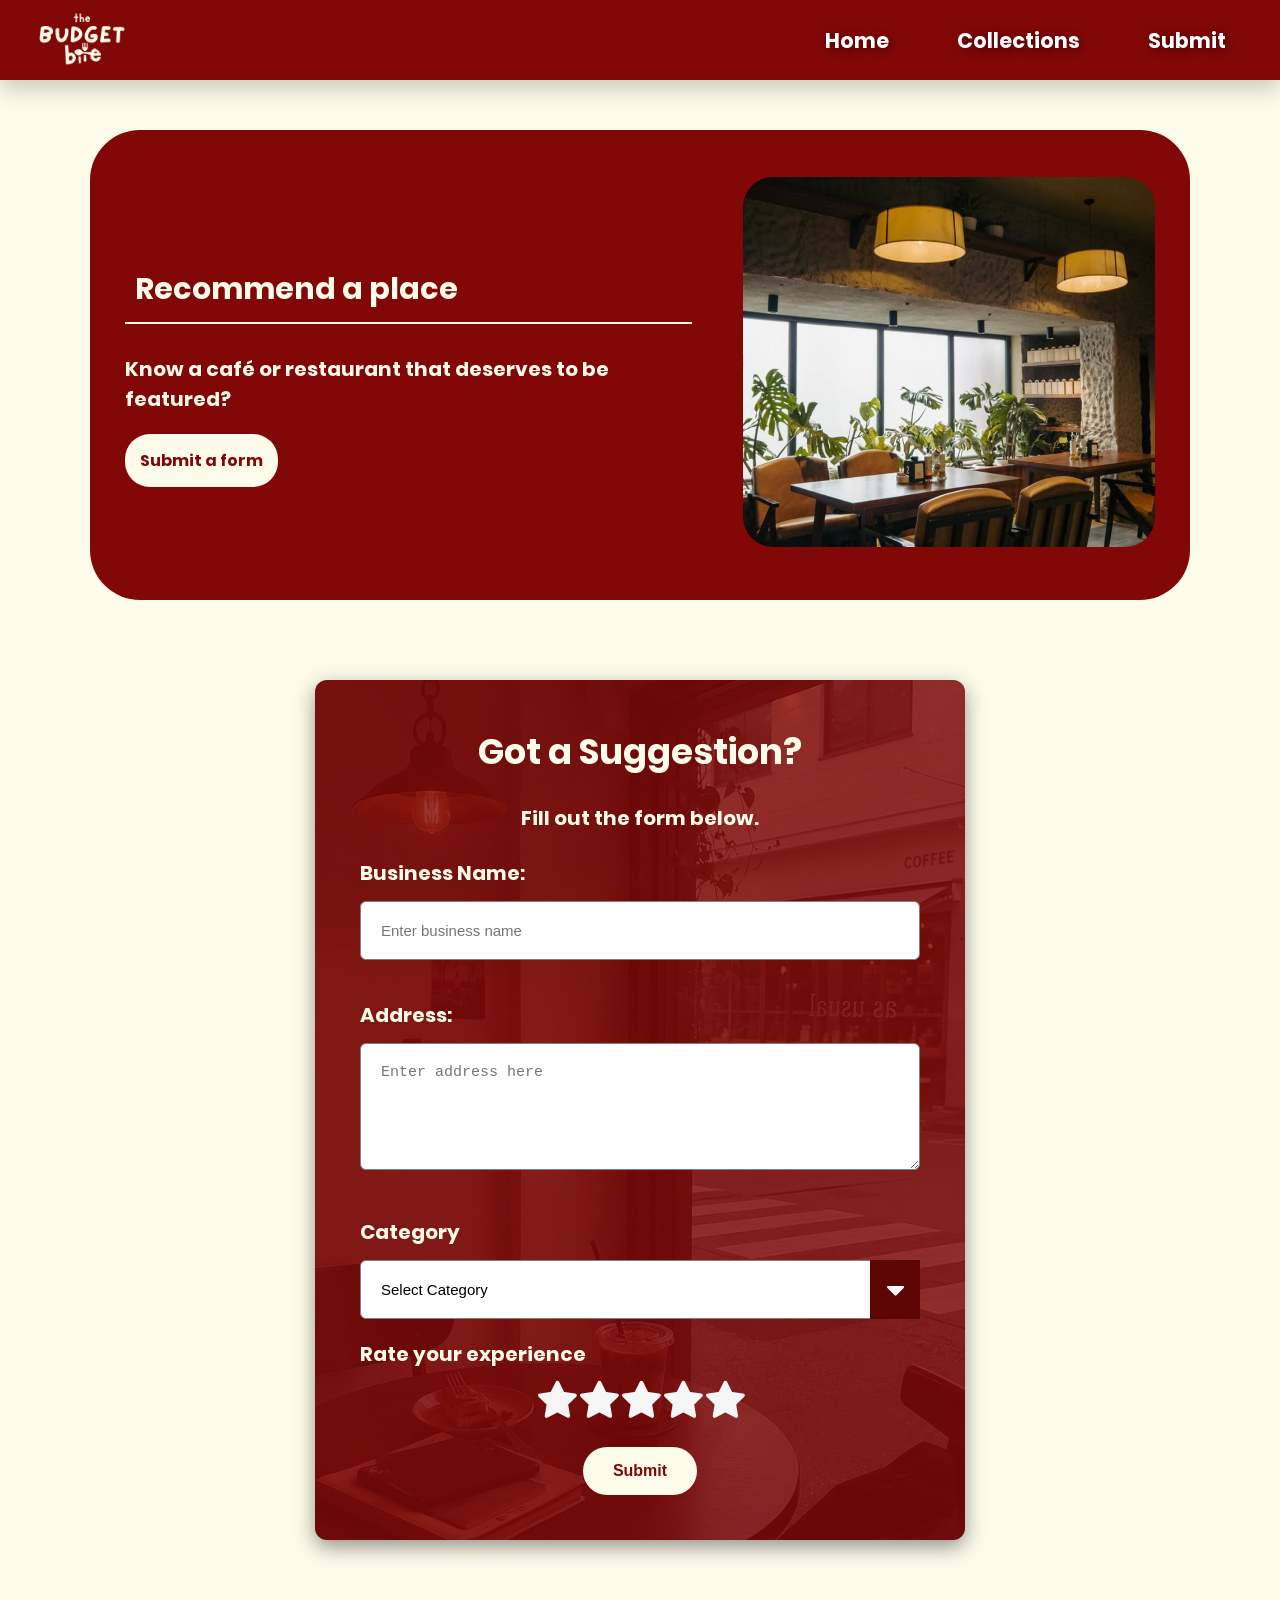
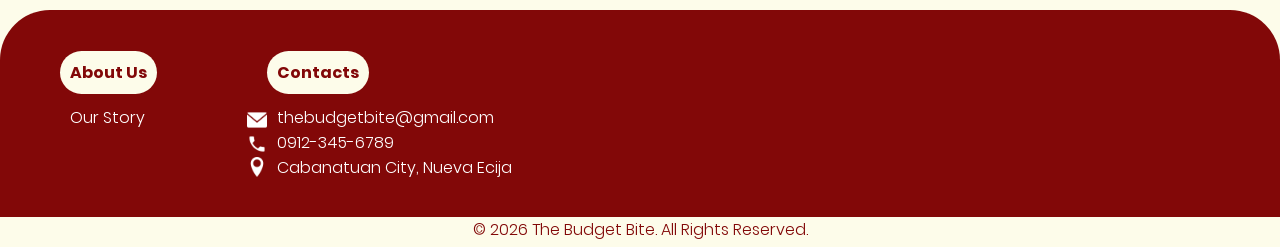
<file: submit.html>
<!DOCTYPE html>
<html lang="en">
<head>
    <meta charset="UTF-8">
    <meta name="viewport" content="width=device-width, initial-scale=1.0">
    <title>The Budget Bite | Submit</title>
    <!-- Font Awesome 4.7.0: external library sha ggamit para makapaglagay ng icons tulad ng stars at dropdown arrow sa page -->
    <link rel="stylesheet" href="https://cdnjs.cloudflare.com/ajax/libs/font-awesome/4.7.0/css/font-awesome.min.css">
    <link rel="stylesheet" href="nav.css">
    <link rel="stylesheet" href="submit.css">
    <link rel="stylesheet" href="footer.css">   
</head>
<body>
    <nav class="navbar">
        <div class="navbar-container">
            <a href="index.html" class="navbar-logo">
                <img src="logo/logo.png" alt="Logo" class="logo">
            </a>
            <button class="navbar-toggle">
                <span class="bar"></span>
                <span class="bar"></span>
                <span class="bar"></span>
            </button>
            <ul class="navbar-menu">
                <li><a href="index.html">Home</a></li>
                <li><a href="collections.html">Collections</a></li>
                <li><a href="submit.html">Submit</a></li>
            </ul>
        </div>
    </nav>
    <section class="hero">
        <div class="hero-content">
            <div class="hero-text">
                <h1 class="hero-title">Recommend a place</h1>
                <hr>
                <p class="hero-description">Know a café or restaurant that deserves to be featured?<br><br>
                <a href="#form" id="fillform">Submit a form</a>
                </p>
            </div>
            <div class="hero-image">
                <img src="background/recocafe.jpg" alt="Recommendations">
            </div>      
        </div>
    </section>
    <section class="form-submit" id="form">
        <form id="formSubmit" action="#" method="post">
        <h2>Got a Suggestion?</h2>

        <p>Fill out the form below.</p>

        <label for="bName">Business Name:</label><br>
        <input type="text" name="businessname" id="bName" placeholder="Enter business name" maxlength="100"><br><br>
        <label for="businessadd">Address:</label><br>
        <textarea id="businessadd" name="address" rows="5" cols="52" placeholder="Enter address here" maxlength="200"></textarea> <br><br>
        
        <div class="select-container">
        <label for="category">Category</label>
            <select class="category" id="category" name="category">
                <option value="">Select Category</option>
                <option value="cafe">Cafe</option>
                <option value="resto">Restaurant</option>
            </select>
            <!-- "fa" = para sa Font Awesome tapos yung "fa-caret-down" = yung sa dropdown arrow na ganito ▼
            yung i naman para ma-display yung icon -->
            <div class="icon-container">
                <i class="fa fa-caret-down"></i>
            </div>
        </div>
        <div class="rating">
                <div class="rating-label">Rate your experience</div>
                <div class="star-icon">
                    <input type="radio" name="rating" id="rating1" value="1">
                    <label for="rating1" class="fa fa-star"></label>
                    <input type="radio" name="rating" id="rating2" value="2">
                    <label for="rating2" class="fa fa-star"></label>
                    <input type="radio" name="rating" id="rating3" value="3">
                    <label for="rating3" class="fa fa-star"></label>
                    <input type="radio" name="rating" id="rating4" value="4">
                    <label for="rating4" class="fa fa-star"></label>
                    <input type="radio" name="rating" id="rating5" value="5">
                    <label for="rating5" class="fa fa-star"></label>
                <!-- "fa" =ginagamit para sa Font Awesome tapos yung "fa-star" =para makuha yung star icon na ginamit dito -->
                </div>
            </div>
        <div class="bttn">
            <button type="submit">Submit</button>
        </div>
    </form>
    <!-- Para sa dialog box -->
    <div class="overlay" id="overlay">
        <div class="dialog" role="dialog" aria-modal="true" aria-labelledby="messageTitle">
            <h2 id="messageTitle">Incomplete Information</h2>
            <p id="messageText">Please complete all information before submitting.</p>
            <button type="button" onclick="closeDialog()">Ok</button>
        </div>
    </div>
    </section>
<footer>
        <div class="ftr-container">
            <div class="ftr-about-us">
                <span id="about-us">About Us</span>
                <p id="our-story"><a href="our-story.html">Our Story</a></p>
            </div>
            <div class="ftr-contacts">
                <span id="contacts">Contacts</span>
                <p class="email">
                    <a href="mailto:thebudgetbites@gmail.com">thebudgetbite@gmail.com</a>
                </p>
                <p id="number">0912-345-6789</p>
                <p id="address">Cabanatuan City, Nueva Ecija</p>
                <div class="footer-icons">
                    <a href="mailto:thebudgetbites@gmail.com"><img src="footer icons/email.png"></a>
                    <img src="footer icons/phone.png">
                    <img src="footer icons/location.png">
                </div>
            </div>
        </div>    
    </footer>
    <div class="copyright">
        <p id="copyright-text">&copy 2026 The Budget Bite. All Rights Reserved.</p>
    </div>
    <script src="script.js"></script>
</body>
</html>
</file>
<file: nav.css>
@font-face {
    font-family: Poppins-Bold;
    src: url('fonts/poppins.bold.ttf') format('truetype');
}

@font-face {
    font-family: Poppins-Light;
    src: url('fonts/poppins.light.ttf') format('truetype');
}

* {
  margin: 0;
  padding: 0;
  box-sizing: border-box;
}

html {
    scroll-behavior: smooth;
    scroll-padding-top: 100px;
}

body {
  font-family: 'Poppins-Light', sans-serif;
  min-height: 100vh;
}

/* ito naman yung mismong lagayan */
.navbar {
    display: flex;
    align-items: center;
    justify-content: center;
    height: 80px;
    width: 100%;
    position: sticky;
    top: 0;
    background: #820808;
    box-shadow: 0 10px 20px rgba(0, 0, 0, 0.185);
    backdrop-filter: blur(10px);
    z-index: 999;
}

/* ito yung mga contents sa loob ng area ng nav bar */
.navbar-container {
    display: flex;
    align-items: center;
    justify-content: space-between;
    width: 100%;
    padding: 0 2rem;
    max-width: 1600px;
}

/* ito yung para sa dearmnzy */
.navbar-logo .logo{
    display: flex;
    align-items: center;
    display: block;
    max-height: 100px;
    width: auto;
    object-fit: contain;
}

/* para sa mga menu buttons, if wala ito, naka list order sila instead of nakapa horizontal */
.navbar-container .navbar-menu {
    display: flex;
    align-items: center;
    gap: 1.5rem;
    list-style: none;
}

/* para customized itsura ng menu button */
.navbar-container .navbar-menu li a {
    display: inline-flex;
    align-items: center;
    justify-content: center;
    color: #fff;
    text-decoration: none;
    font-size: 1.3rem;
    font-family: Poppins-Bold, sans-serif;
    font-weight: 500;
    padding: 3px 20px;
    border-radius: 20px;
    border: 2px solid transparent;
    background-color: transparent;
    transition: all 0.7s ease;
    white-space: nowrap;
    text-shadow: 2px 2px 10px #00000082;
}

.navbar-container .navbar-menu > li {
    position: relative;
}

/* para kapag ini-hover mo si cursor, magkakaroon ng highlights or magcchange color si button */
.navbar-container .navbar-menu li a:hover {
    color: #820808;
    background-color: #fdfcea;
}

.navbar-toggle {
    display: none;
    background: transparent;
    padding: 10px;
    border: none;
    cursor: pointer;
}

.bar {
    display: block;
    width: 25px;
    height: 3px;
    margin: 5px auto;
    background: #fff;
    transition: all 0.3s ease-in-out;
}

/* responsive style */
@media (max-width: 900px) {
    .navbar {
        backdrop-filter: none;
    }

    .navbar-container .navbar-menu {
        display: none; /* para kapag pinindot mo yung X ni toggle ay magcoclose si navigation */
        flex-direction: column;
        align-items: flex-start;
        gap: 1.7rem !important;
        position: absolute;
        height: 100vh;
        width: 250px;
        top: 0;
        right: 0;
        padding: 5rem 1.5rem;
        box-shadow: 0 10px 10px rgba(0, 0, 0, 0.5);
        backdrop-filter: blur(10px);
        background: #820808;
    }

    /* add natin yung ginawa nating unang active dito */
    .navbar-container .navbar-menu.active {
        display: flex;
    }

    .navbar-toggle {
        display: block;
        z-index: 999;
    }

    /* toggle bar kapag active/pinindot, style lng ntin*/
    .navbar-toggle.active .bar:nth-child(2) {
        opacity: 0; /* ito si middle line para maging invisible, kasi yung top and bottom line lng need para maging X */
    }

    .navbar-toggle.active .bar:nth-child(1) {
        transform: translateY(8px) rotate(45deg);   
    }
    /* itong si 1st and 2nd child, para kapag pinindot si toggle, from 3 lines magiging X sya for style */

    .navbar-toggle.active .bar:nth-child(3) {
        transform: translateY(-8px) rotate(-45deg);
    }

    /* para i-adjust lang uli for smaller screens*/
    @media (max-width: 480px) {
        .nav-container {
            padding: 0, 1rem;
        }
        .navbar-logo {
            font-size: 1.7rem;
        }
        .navbar-container .navbar-menu li a {
            font-size: 1.2rem;
            padding: 3px 15px;
        }
    }
}
</file>
<file: submit.css>
@font-face {
    font-family: Poppins-Bold;
    src: url('fonts/poppins.bold.ttf') format('truetype');
}
@font-face {
    font-family: Poppins-Light;
    src: url('fonts/poppins.light.ttf') format('truetype');
}
body {
    background-color: #fdfcea;
}
.hero {
    padding: 35px;
    background-color: #820808;
    border-radius: 50px;
    margin: 50px auto;
    max-width: 1100px;
}
.hero-content {
    display: flex;
    align-items: center;
    justify-content: space-between;
    min-height: 400px;
}
.hero-text {
    display: inline-block;
    width: 55%;
    animation: fadeIn 1s ease-in-out;
}
.hero-content hr {
    max-width: 100%;
    height: 2px;
    background-color: #fdfcea;
    border: none;
    margin: 0 auto 30px auto;
}
@keyframes fadeIn {
    from {
        opacity: 0;
    }

    to {
        opacity: 1;
    }
}
.hero-title {
    font-family: 'Poppins-Bold', sans-serif;
    font-size: 30px;
    color: #fdfcea;
    margin: 10px;
}
.hero-description {
    font-family: 'Poppins-Bold', sans-serif;
    font-size: 20px;
    line-height: 1.5;
    color: #fdfcea;
}
.hero-image {
    width: 40%;
    animation: fadeIn 1s ease-in-out;
}
.hero-image img {
    width: 100%;
    height: 370px;
    object-fit: cover;
    border-radius: 30px;
}
#fillform {
    padding: 15px;
    border: none;
    border-radius: 25px;
    background-color: #fdfcea;
    color: #820808;
    font-size: 16px;
    font-weight: bold;
    font-family: Poppins-Bold;
    cursor: pointer;
}
#fillform:hover {
    background-color: #cc1111;
    color: #fdfcea;
}
.form-submit {
    padding: 30px 25px 70px;
}
.form-submit form {
    background-color: #820808;
    max-width: 650px;
    position: relative;
    overflow: hidden;
    margin: auto;
    padding: 45px;
    border-radius: 12px;
    box-shadow: 0 7px 20px rgba(92, 89, 89, 0.651);
}
.form-submit form::before {
    content: "";
    position: absolute;
    inset: 0;
    background-image: url(background/reco.jpg);
    background-size: cover;
    background-position: center;
    opacity: 0.20;
    z-index: 0;
}
.form-submit form > * {
    position: relative;
    z-index: 1;
}
.form-submit label {
    display: inline-block;
    margin-bottom: 13px;
    font-family: 'Poppins-Bold', sans-serif;
    color: #fdfcea;
    font-size: 20px;
    font-weight: bold;
}
.form-submit form h2, .form-submit form p {
    font-family: 'Poppins-Bold', sans-serif;
    text-align: center;
    color: #fdfcea;
    margin-bottom: 25px;
}
.form-submit h2 {
    font-size: 35px;
}
.form-submit p {
    font-size: 20px;
}
input[type="text"] {
    width: 100%;
    padding: 20px;
    margin-bottom: 15px;
    border: 1px solid gray;
    border-radius: 6px;
    box-sizing: border-box;
    font-size: 15px;
}
#businessadd {
    width: 100%;
    padding: 20px;
    margin-bottom: 15px;
    border: 1px solid gray;
    border-radius: 6px;
    box-sizing: border-box;
    font-size: 15px;
}   
.select-container {
    display: flex;
    flex-direction: column;
    position: relative;
    width: 100%;
}
.select-container label {
    margin-bottom: 13px;
}
.category {
    border: 1px solid gray;
    appearance: none;
    padding: 20px;
    padding-right: 70px;
    width: 100%;
    box-sizing: border-box;
    border-radius: 6px;
    color: black;
    background-color: white;
    font-size: 15px;
}
.select-container .icon-container {
    width: 50px;
    height: 59px;
    position: absolute;
    right: 0;
    bottom: 0;
    display: flex;
    align-items: center;
    justify-content: center;
    background-color: #5e0505;
    pointer-events: none;
}
.icon-container i {
    font-size: 30px;
    color: white;
}
.bttn {
    width: 100%;
    text-align: center;
}
.bttn button {
    padding: 15px 30px;
    border: none;
    border-radius: 25px;
    background-color: #fdfcea;
    color: #820808;
    font-size: 16px;
    font-weight: bold;
    cursor: pointer;
}
.bttn button[type="submit"]:hover {
    background-color: #820808;
    color: #fdfcea;
}
.hero-description a {
    color: #fdfcea;
    text-decoration: none;
}
.hero-description a:hover {
    color: #e6e2b2;
}
.rating {
    margin-top: 20px;
    margin-bottom: 25px;
}
.rating-label {
    display: inline-block;
    margin-bottom: 13px;
    font-family: 'Poppins-Bold', sans-serif;
    color: #fdfcea;
    font-size: 20px;
    font-weight: bold;
    text-align: center;
}
.star-icon {
    display: flex;
    flex-direction: row-reverse;
    justify-content: center;
    gap: 5px;
}
.star-icon input {
    display: none;
}
.star-icon label {
    font-family: FontAwesome;
    margin: 0;
    font-size: 40px;
    color: whitesmoke;
    cursor: pointer;
}
.star-icon label:hover, .star-icon label:hover ~ label, .star-icon input:checked ~ label {
    color: #fff75a;
}
/* "~" means following sibling elements. ito yung mga element na kasunod nung naungng star.
   Ginamit para ma color din ang mga stars na kasama sa rating. */

@media (max-width: 900px) {
    .hero {
        max-width: 90%;
        margin: 25px;
    }
}
.overlay {
    position: fixed;
    top: 0;
    left: 0;
    width: 100%;
    height: 100%;
    padding: 20px;
    box-sizing: border-box;
    background-color: rgba(95, 93, 93, 0.6);
    display: none;
    justify-content: center;
    align-items: center;
    z-index: 9999;
}
.dialog {
    background-color: #fdfcea;
    width: 90%;
    box-shadow: 0 7px 25px rgba(0, 0, 0, 0.3);
    max-width: 400px;
    padding: 30px;
    border-radius: 15px;
    text-align: center;
}
.dialog h2 {
    font-family: 'Poppins-Bold', sans-serif;
    color: #820808;
    margin-bottom: 15px;
    font-size: 25px;
}
.dialog p {
    font-family: 'Poppins-Light', sans-serif;
    margin-bottom: 25px;
    color: #000000;
    line-height: 1.6;
    font-size: 17px;
}
.dialog button {
    padding: 12px 30px;
    border: none;
    font-family: 'Poppins-Bold', sans-serif;
    background-color: #820808;
    color: #fdfcea;
    border-radius: 25px;
    cursor: pointer;
}
.dialog button:hover {
    background-color: #5e0505;
}
</file>
<file: footer.css>
@font-face {
    font-family: Poppins-Bold;
    src: url('fonts/poppins.bold.ttf') format('truetype');
}

@font-face {
    font-family: Poppins-Light;
    src: url('fonts/poppins.light.ttf') format('truetype');
}

footer {
    background-color: #fdfcea;
}

footer .ftr-container{
    display: flex;
    background-color: #820808;
    border-top-right-radius: 50px;
    border-top-left-radius: 50px;
    padding: 20px;
}

footer .ftr-about-us #about-us {
    font-family: Poppins-Bold;
    color: #820808;
    background-color: #fdfcea;
    padding: 10px;
    border-radius: 50px;
}

footer .ftr-about-us {
    position: relative;
    left: 40px;
    top: 30px;
}

footer .ftr-about-us #our-story {
    color: white;
    font-size: 1rem;
    position: relative;
    top: 20px;
    left: 10px;
    text-decoration: none;
}

footer .ftr-contacts {
    position: relative;
    left: 150px;
    top: 30px;
}

footer .ftr-contacts #contacts {
    font-family: Poppins-Bold;
    color: #820808;
    background-color: #fdfcea;
    padding: 10px;
    border-radius: 50px;
}

footer .ftr-contacts .email, #number, #address {
    color: white;
    font-size: 1rem;
    position: relative;
    top: 20px;
    left: 10px;
}

footer .ftr-contacts a {
    color: white;
    text-decoration: none;
}

footer .ftr-contacts img {
    max-height: 20px;
    display: block;
    width: 20px;
    position: relative;
    right: 20px;
    top: -50px;
}

footer .ftr-about-us a,
footer .ftr-about-us a:visited {
    color: white;
    text-decoration: none;
}

.footer-icons {
  display: grid;
  gap: 3.5px;
}

.copyright {
    background-color: #fdfcea;
    color: #820808;
    text-align: center;
}

@media (max-width: 768px) {
    footer .ftr-contacts {
    position: relative;
    left: 65px;
    top: 30px;
    }

    footer .ftr-about-us {
    position: relative;
    left: 4px;
    top: 30px;
    }

    footer .ftr-contacts #contacts {
    padding: 10px;
    border-radius: 50px;
    position: relative;
    right: 25px;
    }

    footer .ftr-contacts .email, #number, #address {
    font-size: 0.8em;
    left: -15px;
    }

    footer .ftr-about-us #our-story {
    font-size: 0.8em;
    } 

    footer .ftr-contacts img {
    max-height: 15px;
    width: 15px;
    left: -35px;
    top: -37px;
    }

    .copyright {
    font-size: 0.8em;
    }
}
</file>
